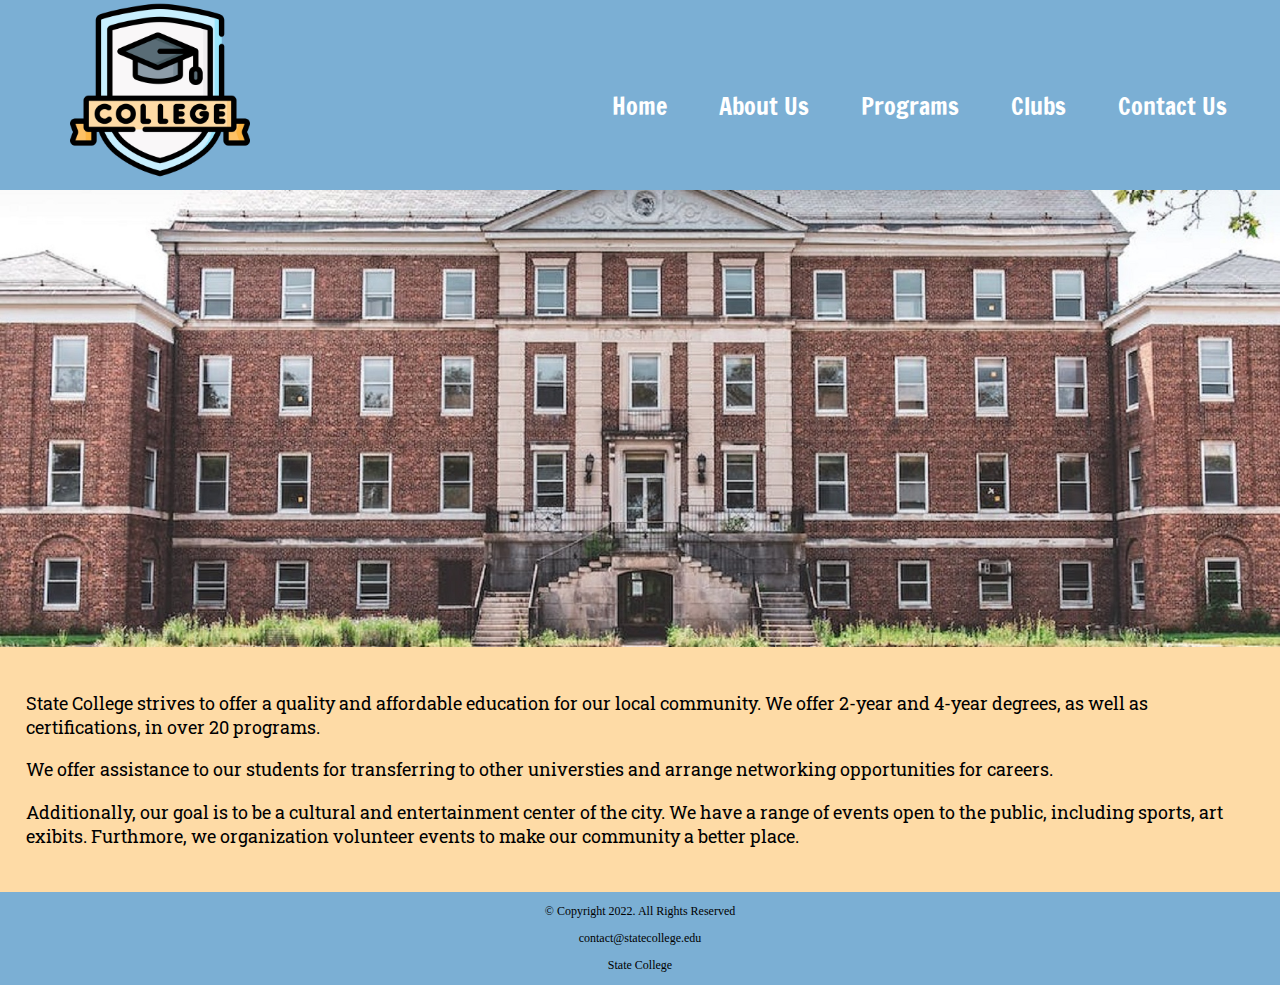
<file: index.html>
<!DOCTYPE html>
<!-- Students: Stephen Davis and Lanee Matthews
     File Name: index.html
     Date: November 23, 2022 -->
<html lang="en">
<head>
	 <title>State College: Homepage</title>
	 <meta charset="utf-8">
	 <meta name="viewport" content="width=device-width, initial-scale=1">
	 <link rel="stylesheet" href="css/styles.css">
	 <link href="https://fonts.googleapis.com/css2?family=Francois+One&family=Roboto+Slab&display=swap" rel="stylesheet">
	 <link rel="apple-touch-icon" sizes="180x180" href="images/apple-touch-icon.png">
	 <link rel="icon" type="image/png" sizes="32x32" href="images/favicon-32x32.png">
	 <link rel="icon" type="image/png" sizes="16x16" href="images/favicon-16x16.png">
	 <link rel="manifest" href="images/site.webmanifest">
</head>
<body>

    <div id="container">

			<!-- Mobile Nav -->
<nav class="mobile-nav">
	<div id="menu-links">
		<a href="index.html">Home</a>
		<a href="about.html">About Us</a>
		<a href="programs.html">Programs</a>
		<a href="clubs.html">Clubs</a>
		<a href="contact.html">Contact Us</a>
	</div>
	<a class="menu-icon" onclick="hamburger()">
		<div>&#9776;</div>
	</a>
</nav>

            <!-- Use the header area for the website name or logo -->
            <header id="collegelogo">
                  <a href="index.html"><img src="images/collegelogo.png" alt="State College logo" height="180"></a>
            </header>

            <!-- Use the nav area to add hyperlinks to other pages within the website -->
            <nav class="tablet-desktop">
              <ul>
                <li><a href="index.html">Home</a></li>
                <li><a href="about.html">About Us</a></li>
								<li><a href="programs.html">Programs</a></li>
                <li><a href="clubs.html">Clubs</a></li>
                <li><a href="contact.html">Contact Us</a></li>
              </ul>
            </nav>
            <!-- Hero Image -->
            <div id="hero" class="tablet-desktop">
              <img src="images/hero-image.jpeg" alt="front of school building">
            </div>
            <!-- Use the main area to add the main content of the webpage -->
            <main>

              <div class="mobile">

          			<p>State College strives to offer a quality and affordable education for our local community.</p>

          			<h3>Start Your Journey Today!</h3>
          			<p>Give us a call or meet virtually with an advisor.</p>
          			<p class="tel-link"><a href="tel:84555551234">(845) 555-1234</a></p>

          			<h4>Advisor Hours:</h4>
          			<ul class="hours">
          				<li>Mon-Thu: 8:00am-7:00pm</li>
          				<li>Friday: 8:00am-5:00pm</li>
          				<li>Sat-Sun: Closed</li>
          			</ul>

          		</div>

              <div class="tablet-desktop">

								    <p>State College strives to offer a quality and affordable education for our local community. We offer 2-year and 4-year degrees, as well as certifications, in over 20 programs.</p>

										<p>We offer assistance to our students for transferring to other universties and arrange networking opportunities for careers.</p>

										<p>Additionally, our goal is to be a cultural and entertainment center of the city. We have a range of events open to the public, including sports, art exibits. Furthmore, we organization volunteer events to make our community a better place.</p>

              </div>

            </main>

            <!-- Use the footer area to add webpage foot content -->
            <footer>
							<p>&copy; Copyright 2022. All Rights Reserved</p>
			        <p><a href="mailto:contact@statecollege.edu">contact@statecollege.edu</a></p>
			        <p><a href="index.html" target="_blank">State College</a></p>
            </footer>

      </div>
			<script src="scripts/script.js"></script>

</body>
</html>
</file>
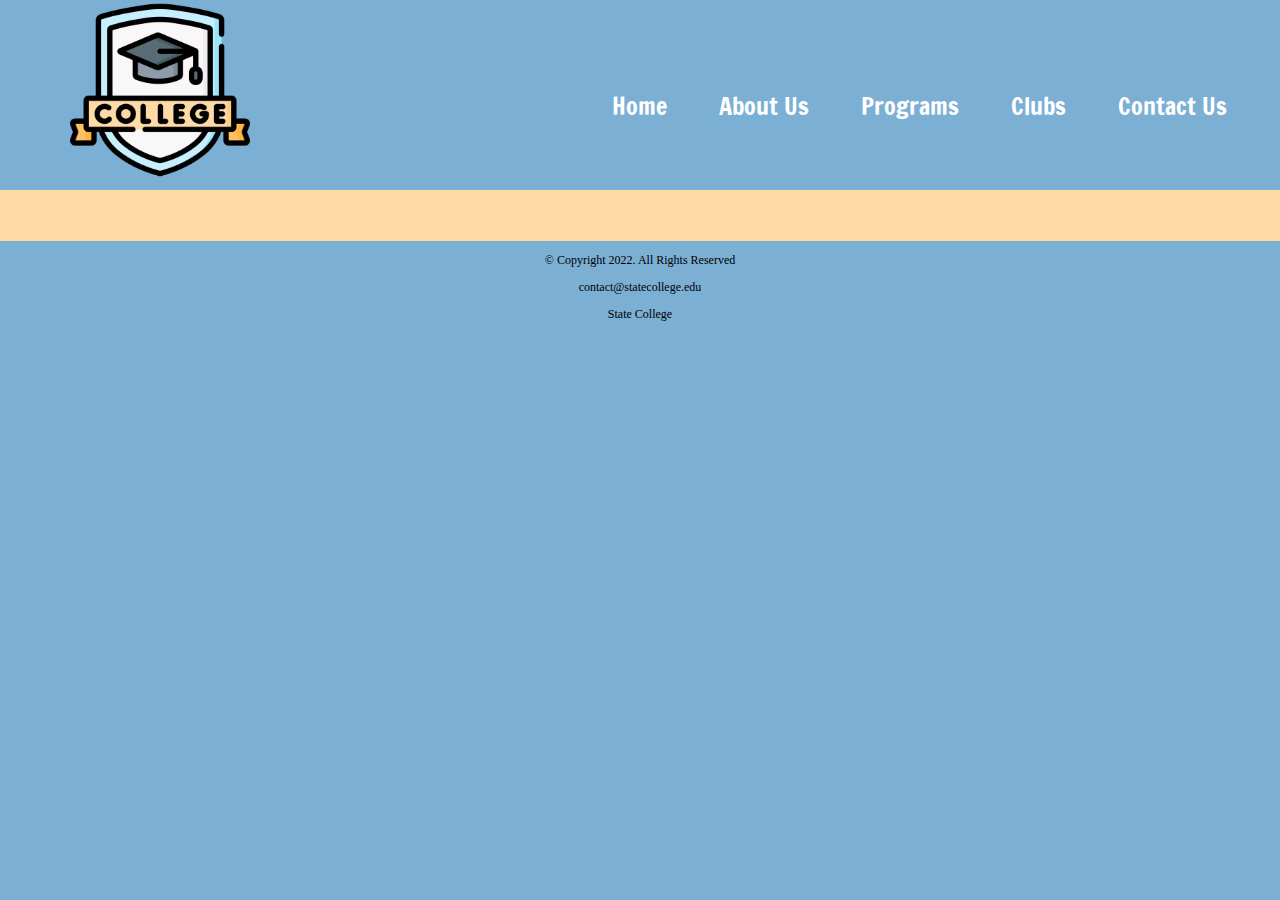
<file: about.html>
<!DOCTYPE html>
<!-- Students: Stephen Davis and Lanee Matthews
     File Name: about.html
     Date: November 23, 2022 -->
<html lang="en">
<head>
	 <title>State College: About Us</title>
	 <meta charset="utf-8">
	 <meta name="viewport" content="width=device-width, initial-scale=1">
	 <link rel="stylesheet" href="css/styles.css">
	 <link href="https://fonts.googleapis.com/css2?family=Francois+One&family=Roboto+Slab&display=swap" rel="stylesheet">
	 <link rel="apple-touch-icon" sizes="180x180" href="images/apple-touch-icon.png">
	 <link rel="icon" type="image/png" sizes="32x32" href="images/favicon-32x32.png">
	 <link rel="icon" type="image/png" sizes="16x16" href="images/favicon-16x16.png">
	 <link rel="manifest" href="images/site.webmanifest">
</head>
<body>

    <div id="container">

			<!-- Mobile Nav -->
<nav class="mobile-nav">
	<div id="menu-links">
		<a href="index.html">Home</a>
		<a href="about.html">About Us</a>
		<a href="programs.html">Programs</a>
		<a href="clubs.html">Clubs</a>
		<a href="contact.html">Contact Us</a>
	</div>
	<a class="menu-icon" onclick="hamburger()">
		<div>&#9776;</div>
	</a>
</nav>

            <!-- Use the header area for the website name or logo -->
            <header>
                  <a href="index.html"><img src="images/collegelogo.png" alt="State College logo" height="180"></a>
            </header>

            <!-- Use the nav area to add hyperlinks to other pages within the website -->
						<nav class="tablet-desktop">
              <ul>
                <li><a href="index.html">Home</a></li>
                <li><a href="about.html">About Us</a></li>
								<li><a href="programs.html">Programs</a></li>
                <li><a href="clubs.html">Clubs</a></li>
                <li><a href="contact.html">Contact Us</a></li>
              </ul>
            </nav>

            <!-- Use the main area to add the main content of the webpage -->
            <main>

              <div>
              </div>

            </main>

            <!-- Use the footer area to add webpage foot content -->
            <footer>
							<p>&copy; Copyright 2022. All Rights Reserved</p>
			        <p><a href="mailto:contact@statecollege.edu">contact@statecollege.edu</a></p>
			        <p><a href="index.html" target="_blank">State College</a></p>
            </footer>

      </div>
			<script src="scripts/script.js"></script>

</body>
</html>
</file>
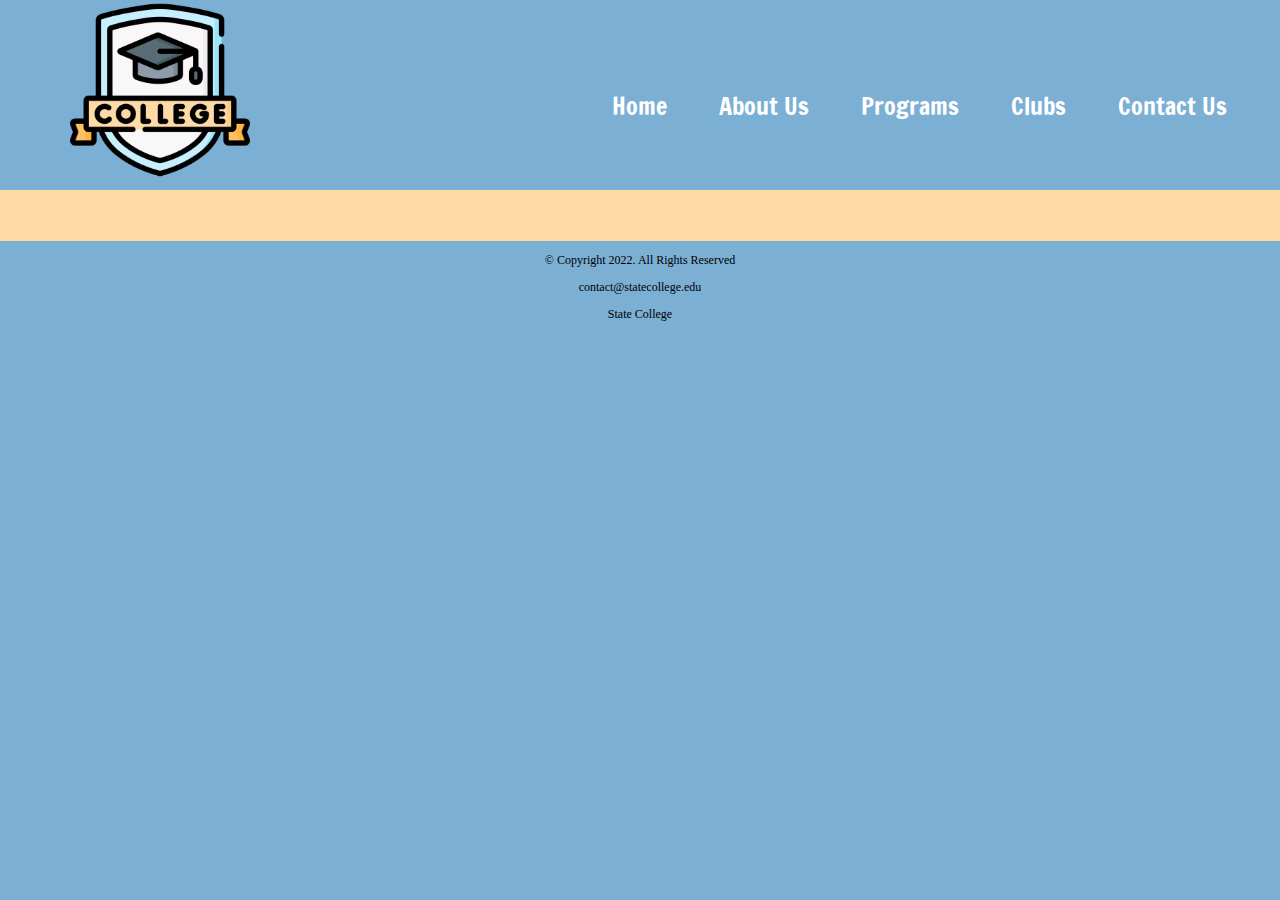
<file: calendar.html>
<!DOCTYPE html>
<!-- Students: Stephen Davis and Lanee Matthews
     File Name: calendar.html
     Date: November 23, 2022 -->
<html lang="en">
<head>
	 <title>State College: Calendar</title>
	 <meta charset="utf-8">
	 <meta name="viewport" content="width=device-width, initial-scale=1">
	 <link rel="stylesheet" href="css/styles.css">
	 <link href="https://fonts.googleapis.com/css2?family=Francois+One&family=Roboto+Slab&display=swap" rel="stylesheet">
	 <link rel="apple-touch-icon" sizes="180x180" href="images/apple-touch-icon.png">
	 <link rel="icon" type="image/png" sizes="32x32" href="images/favicon-32x32.png">
	 <link rel="icon" type="image/png" sizes="16x16" href="images/favicon-16x16.png">
	 <link rel="manifest" href="images/site.webmanifest">
</head>
<body>

    <div id="container">

			<!-- Mobile Nav -->
<nav class="mobile-nav">
	<div id="menu-links">
		<a href="index.html">Home</a>
		<a href="about.html">About Us</a>
		<a href="programs.html">Programs</a>
		<a href="clubs.html">Clubs</a>
		<a href="contact.html">Contact Us</a>
	</div>
	<a class="menu-icon" onclick="hamburger()">
		<div>&#9776;</div>
	</a>
</nav>

            <!-- Use the header area for the website name or logo -->
            <header>
                  <a href="index.html"><img src="images/collegelogo.png" alt="State College logo" height="180"></a>
            </header>

            <!-- Use the nav area to add hyperlinks to other pages within the website -->
						<nav class="tablet-desktop">
              <ul>
                <li><a href="index.html">Home</a></li>
                <li><a href="about.html">About Us</a></li>
								<li><a href="programs.html">Programs</a></li>
                <li><a href="clubs.html">Clubs</a></li>
                <li><a href="contact.html">Contact Us</a></li>
              </ul>
            </nav>

            <!-- Use the main area to add the main content of the webpage -->
            <main>

              <div>
              </div>

            </main>

            <!-- Use the footer area to add webpage foot content -->
            <footer>
							<p>&copy; Copyright 2022. All Rights Reserved</p>
			        <p><a href="mailto:contact@statecollege.edu">contact@statecollege.edu</a></p>
			        <p><a href="index.html" target="_blank">State College</a></p>
            </footer>

      </div>
			<script src="scripts/script.js"></script>

</body>
</html>
</file>
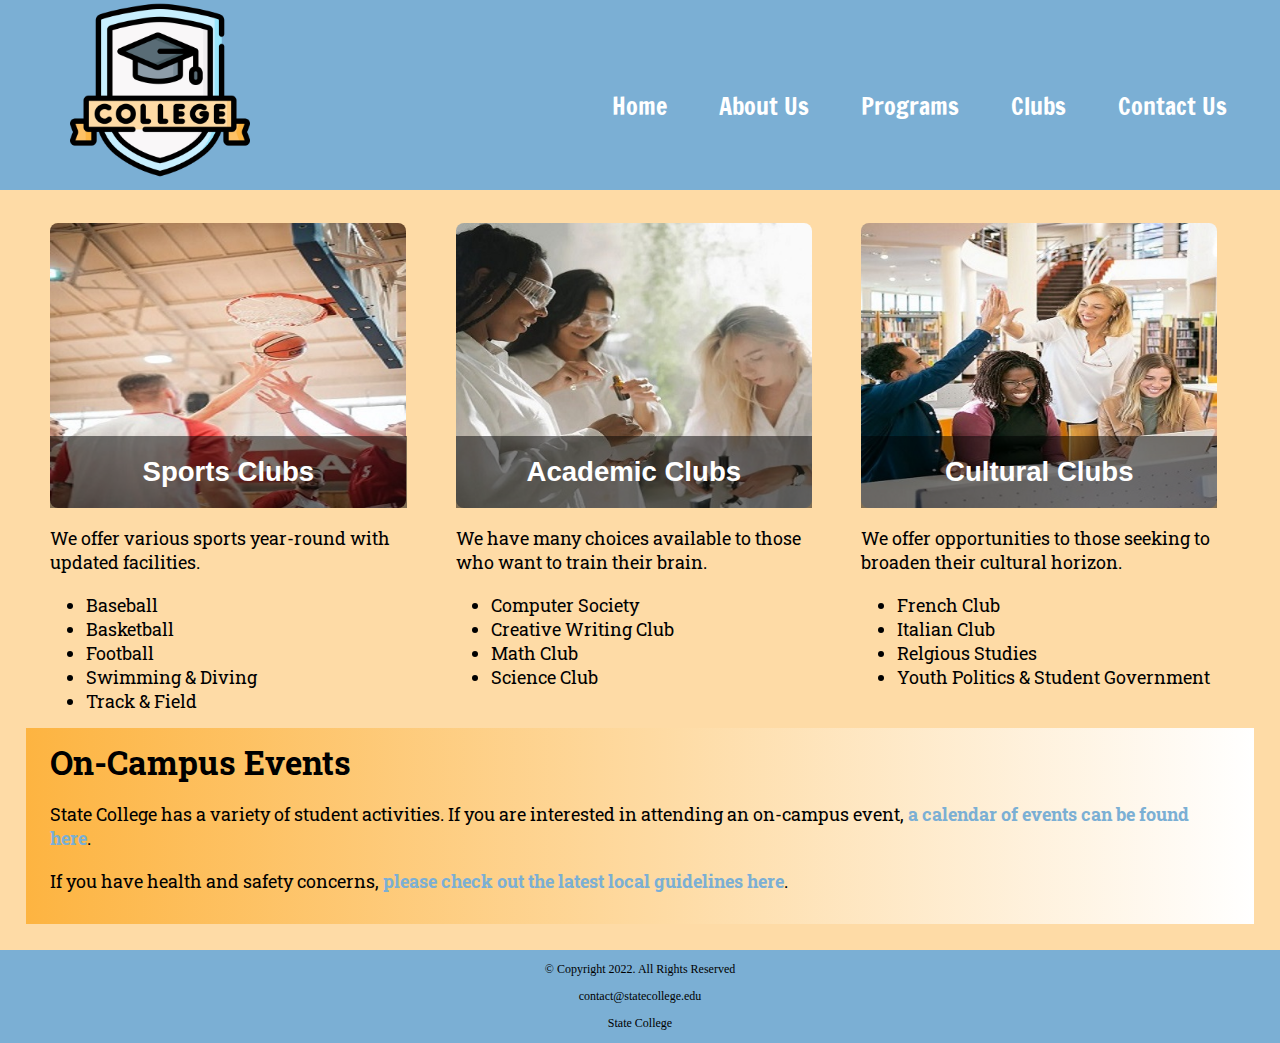
<file: clubs.html>
<!DOCTYPE html>
<!-- Students: Stephen Davis and Lanee Matthews
     File Name: clubs.html
     Date: November 23, 2022 -->
<html lang="en">
<head>
	 <title>State College</title>
	 <meta charset="utf-8">
	 <meta name="viewport" content="width=device-width, initial-scale=1">
	 <link rel="stylesheet" href="css/styles.css">
	 <link href="https://fonts.googleapis.com/css2?family=Francois+One&family=Roboto+Slab&display=swap" rel="stylesheet">
	 <link rel="apple-touch-icon" sizes="180x180" href="images/apple-touch-icon.png">
	 <link rel="icon" type="image/png" sizes="32x32" href="images/favicon-32x32.png">
	 <link rel="icon" type="image/png" sizes="16x16" href="images/favicon-16x16.png">
	 <link rel="manifest" href="images/site.webmanifest">
</head>
<body>

    <div id="container">

			<!-- Mobile Nav -->
<nav class="mobile-nav">
	<div id="menu-links">
		<a href="index.html">Home</a>
		<a href="about.html">About Us</a>
		<a href="programs.html">Programs</a>
		<a href="clubs.html">Clubs</a>
		<a href="contact.html">Contact Us</a>
	</div>
	<a class="menu-icon" onclick="hamburger()">
		<div>&#9776;</div>
	</a>
</nav>

            <!-- Use the header area for the website name or logo -->
            <header>
                  <a href="index.html"><img src="images/collegelogo.png" alt="State College logo" height="180"></a>
            </header>

            <!-- Use the nav area to add hyperlinks to other pages within the website -->
            <nav class="tablet-desktop">
              <ul>
                <li><a href="index.html">Home</a></li>
                <li><a href="about.html">About Us</a></li>
								<li><a href="programs.html">Programs</a></li>
                <li><a href="clubs.html">Clubs</a></li>
                <li><a href="contact.html">Contact Us</a></li>
              </ul>
            </nav>
            <!-- Hero Image -->
            <div id="hero" class="tablet-desktop">

            </div>
            <!-- Use the main area to add the main content of the webpage -->
            <main>

              <div id="sports">
								    <figure class="frame">
										<img src="images/basketball.jpg" alt="Basketball team practice" class="round">
										<figcaption class="pic-text">Sports Clubs</figcaption>
									 </figure>
                <p>We offer various sports year-round with updated facilities.</p>
                <ul class="tablet-desktop">
                      <li>Baseball</li>
                      <li>Basketball</li>
                      <li>Football</li>
											<li>Swimming & Diving</li>
											<li>Track & Field</li>
                </ul>

              </div>

              <div id="academic">
								    <figure class="frame">
                    <img src="images/scienceclub.jpg" alt="Students working in science lab" class="round">
										<figcaption class="pic-text">Academic Clubs</figcaption>
									  </figure>
                    <p>We have many choices available to those who want to train their brain.</p>
                    <ul class="tablet-desktop">
                          <li>Computer Society</li>
                          <li>Creative Writing Club</li>
                          <li>Math Club</li>
													<li>Science Club</li>
                    </ul>

              </div>

              <div id="cultural">
										<figure class="frame">
                    <img src="images/culturalclub.jpeg" alt="Student high-fiving teacher" class="round">
										<figcaption class="pic-text">Cultural Clubs</figcaption>
										</figure>
                    <p>We offer opportunities to those seeking to broaden their cultural horizon.</p>
                    <ul class="tablet-desktop">
                          <li>French Club</li>
                          <li>Italian Club</li>
                          <li>Relgious Studies</li>
													<li>Youth Politics & Student Government</li>
                    </ul>

              </div>

              <div id="events" class="tablet-desktop">

                    <h1>On-Campus Events</h1>
										<p>State College has a variety of student activities. If you are interested in attending an on-campus event, <a href="calendar.html" target="_blank" class="external-link">a calendar of events can be found here</a>.</p>

										<p>If you have health and safety concerns, <a href="https://www.orangecountygov.com/1936/Coronavirus" target="_blank" class="external-link">please check out the latest local guidelines here</a>.</p>


              </div>

            </main>

            <!-- Use the footer area to add webpage foot content -->
            <footer>
							<p>&copy; Copyright 2022. All Rights Reserved</p>
			        <p><a href="mailto:contact@statecollege.edu">contact@statecollege.edu</a></p>
			        <p><a href="index.html" target="_blank">State College</a></p>
            </footer>

      </div>
			<script src="scripts/script.js"></script>

</body>
</html>
</file>
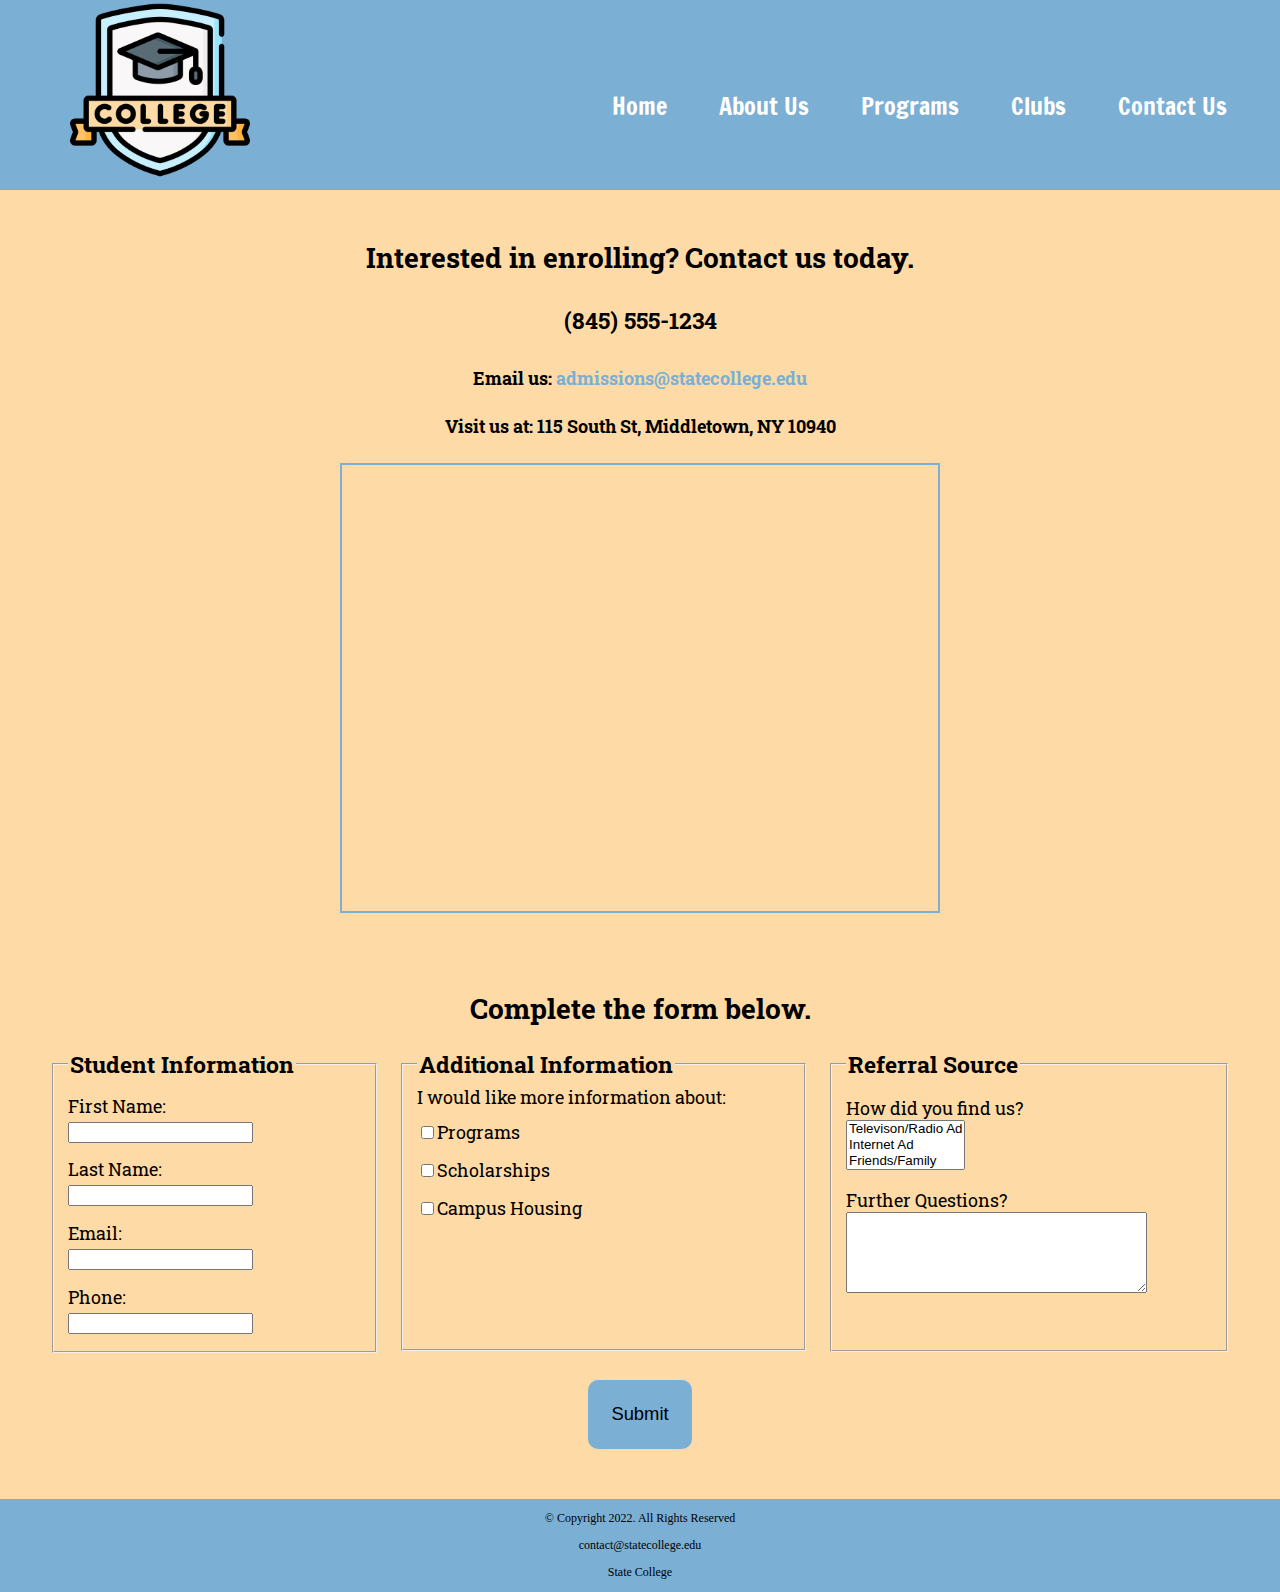
<file: contact.html>
<!DOCTYPE html>
<!-- Students: Stephen Davis and Lanee Matthews
     File Name: contact.html
     Date: November 23, 2022 -->
<html lang="en">
<head>
	 <title>State College: Contact</title>
	 <meta charset="utf-8">
	 <meta name="viewport" content="width=device-width, initial-scale=1">
	 <link rel="stylesheet" href="css/styles.css">
	 <link href="https://fonts.googleapis.com/css2?family=Francois+One&family=Roboto+Slab&display=swap" rel="stylesheet">
	 <link rel="apple-touch-icon" sizes="180x180" href="images/apple-touch-icon.png">
	 <link rel="icon" type="image/png" sizes="32x32" href="images/favicon-32x32.png">
	 <link rel="icon" type="image/png" sizes="16x16" href="images/favicon-16x16.png">
	 <link rel="manifest" href="images/site.webmanifest">
</head>
<body>

    <div id="container">

			<!-- Mobile Nav -->
<nav class="mobile-nav">
	<div id="menu-links">
		<a href="index.html">Home</a>
		<a href="about.html">About Us</a>
		<a href="programs.html">Programs</a>
		<a href="clubs.html">Clubs</a>
		<a href="contact.html">Contact Us</a>
	</div>
	<a class="menu-icon" onclick="hamburger()">
		<div>&#9776;</div>
	</a>
</nav>

            <!-- Use the header area for the website name or logo -->
            <header>
                  <a href="index.html"><img src="images/collegelogo.png" alt="State College logo" height="180"></a>
            </header>

            <!-- Use the nav area to add hyperlinks to other pages within the website -->
            <nav class="tablet-desktop">
              <ul>
                <li><a href="index.html">Home</a></li>
                <li><a href="about.html">About Us</a></li>
								<li><a href="programs.html">Programs</a></li>
                <li><a href="clubs.html">Clubs</a></li>
                <li><a href="contact.html">Contact Us</a></li>
              </ul>
            </nav>
            <!-- Hero Image -->
            <div id="hero" class="tablet-desktop">

            </div>
            <!-- Use the main area to add the main content of the webpage -->
            <main>

              <div id="contact">

                  <h2>Interested in enrolling? Contact us today.</h2>
                  <h4 class="mobile tel-link"><a href="tel:8455551234">(845) 555-1234</a></h4>
									<h4 class="tablet-desktop tel-num">(845) 555-1234</h4>
                  <h4>Email us: <a href="mailto:admissions@statecollege.edu" class="contact-email-link">admissions@statecollege.edu</a></h4>
                  <h4> Visit us at: 115 South St, Middletown, NY 10940</h4>

                  <iframe src="https://www.google.com/maps/embed?pb=!1m18!1m12!1m3!1d5982.070165304709!2d-74.43112092583112!3d41.4384604101119!2m3!1f0!2f0!3f0!3m2!1i1024!2i768!4f13.1!3m3!1m2!1s0x89c33267af017635%3A0xfe0280425a26c23!2s115%20South%20St%2C%20Middletown%2C%20NY%2010940!5e0!3m2!1sen!2sus!4v1663867317011!5m2!1sen!2sus" width="600" height="450" allowfullscreen="" class="map"></iframe>

              </div>

							<div id="form">

	<h2>Complete the form below.</h2>

	<form class="form-grid"> <!-- Start Form -->

		<fieldset>
			<legend>Student Information</legend>
			<label for="fName">First Name:</label>
			<input type="text" name="fName" id="fName" required>

			<label for="lName">Last Name:</label>
			<input type="text" name="lName" id="lName" required>

			<label for="email">Email:</label>
			<input type="email" name="email" id="email" required>

			<label for ="phone">Phone:</label>
			<input type="tel" id="phone" name="phone" required>
		</fieldset>

		<fieldset>
			<legend>Additional Information</legend>
			I would like more information about:

			<label for="prog"><input type="checkbox" name="interest" id="prog" value="Programs">Programs</label>

			<label for="sch"><input type="checkbox" name="interest" id="sch" value="Scholarships">Scholarships</label>

			<label for="housing"><input type="checkbox" name="interest" id="housing" value="Campus Housing">Campus Housing</label>
		</fieldset>

		<fieldset>
			<legend>Referral Source</legend>
			<label for="reference">How did you find us?</label>
		<select name="reference" id="reference" size="3">
			<option value="tv">Televison/Radio Ad</option>
			<option value="Internet">Internet Ad</option>
			<option value="friend">Friends/Family</option>
			<option value="search">Search Engine</option>
			<option value="other">Other</option>
		</select>

		<label for="questions">Further Questions?</label>
		<textarea id="questions" name="questions" rows="5" cols="35"></textarea>
	</fieldset>

	<input type="submit" id="submit" value="Submit" class="btn">

</form>
</div>

            </main>

            <!-- Use the footer area to add webpage foot content -->
            <footer>
							<p>&copy; Copyright 2022. All Rights Reserved</p>
			        <p><a href="mailto:contact@statecollege.edu">contact@statecollege.edu</a></p>
			        <p><a href="index.html" target="_blank">State College</a></p>
            </footer>

      </div>
			<script src="scripts/script.js"></script>

</body>
</html>
</file>
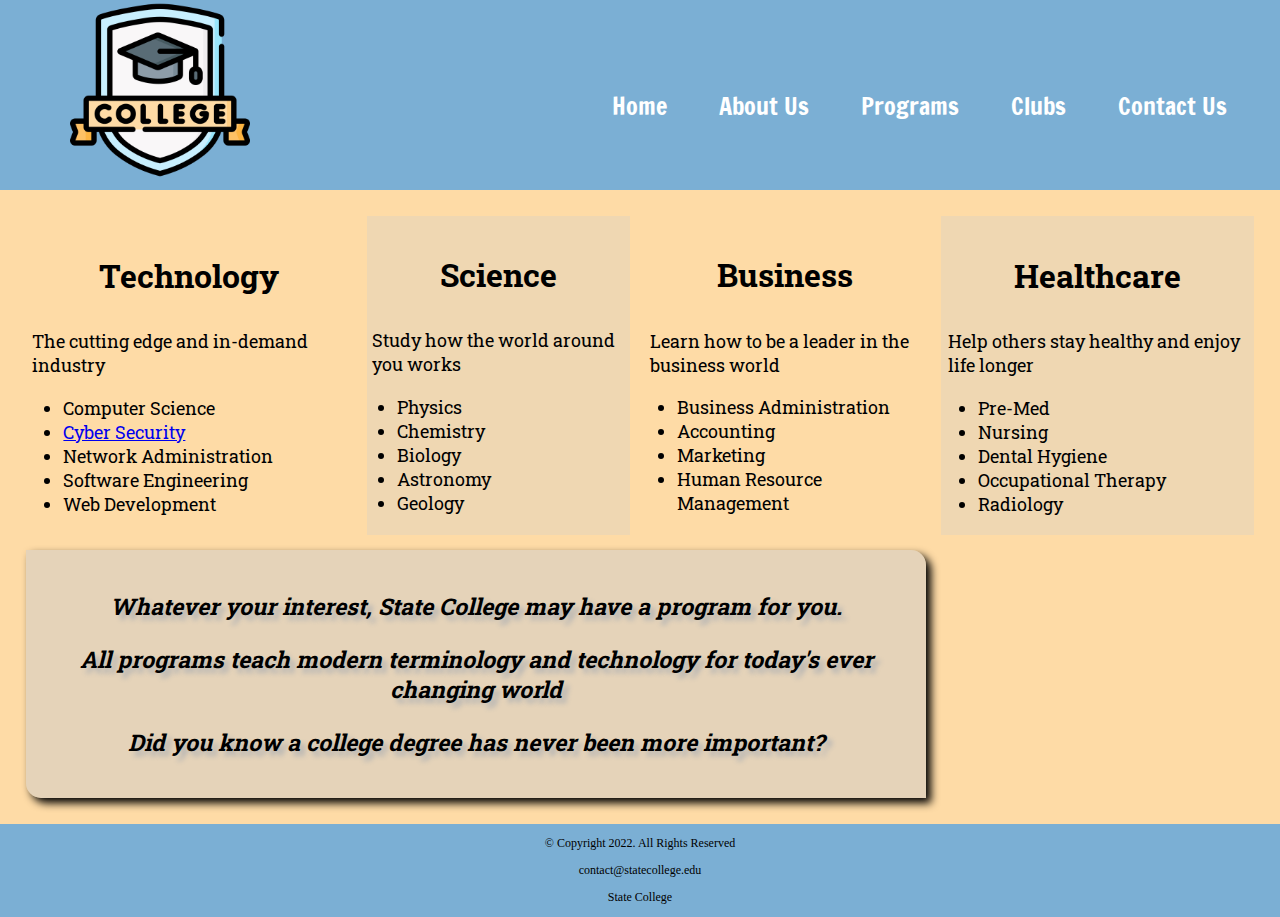
<file: programs.html>
<!DOCTYPE html>
<!-- Students: Stephen Davis and Lanee Matthews
     File Name: programs.html
     Date: November 23, 2022 -->
<html lang="en">
<head>
	 <title>State College: Programs</title>
	 <meta charset="utf-8">
	 <meta name="viewport" content="width=device-width, initial-scale=1">
	 <link rel="stylesheet" href="css/styles.css">
	 <link href="https://fonts.googleapis.com/css2?family=Francois+One&family=Roboto+Slab&display=swap" rel="stylesheet">
	 <link rel="apple-touch-icon" sizes="180x180" href="images/apple-touch-icon.png">
	 <link rel="icon" type="image/png" sizes="32x32" href="images/favicon-32x32.png">
	 <link rel="icon" type="image/png" sizes="16x16" href="images/favicon-16x16.png">
	 <link rel="manifest" href="images/site.webmanifest">
</head>
<body>

    <div id="container">

			<!-- Mobile Nav -->
<nav class="mobile-nav">
	<div id="menu-links">
		<a href="index.html">Home</a>
		<a href="about.html">About Us</a>
		<a href="programs.html">Programs</a>
		<a href="clubs.html">Clubs</a>
		<a href="contact.html">Contact Us</a>
	</div>
	<a class="menu-icon" onclick="hamburger()">
		<div>&#9776;</div>
	</a>
</nav>

            <!-- Use the header area for the website name or logo -->
            <header id="collegelogo">
                  <a href="index.html"><img src="images/collegelogo.png" alt="State College logo" height="180"></a>
            </header>

            <!-- Use the nav area to add hyperlinks to other pages within the website -->
						<nav class="tablet-desktop">
              <ul>
                <li><a href="index.html">Home</a></li>
                <li><a href="about.html">About Us</a></li>
								<li><a href="programs.html">Programs</a></li>
                <li><a href="clubs.html">Clubs</a></li>
                <li><a href="contact.html">Contact Us</a></li>
              </ul>
            </nav>

            <!-- Use the main area to add the main content of the webpage -->
						<main class="grid">

													<article>
														<h3>Technology</h3>
														<p>The cutting edge and in-demand industry</p>
															<ul>
																<li>Computer Science</li>
																<li><a href="sample.html">Cyber Security</a></li>
																<li>Network Administration</li>
																<li>Software Engineering</li>
																<li>Web Development</li>
															</ul>
													</article>

													<article>
														<h3>Science</h3>
														<p>Study how the world around you works</p>
															<ul>
																<li>Physics</li>
																<li>Chemistry</li>
																<li>Biology</li>
																<li>Astronomy</li>
																<li>Geology</li>
															</ul>
														</article>

														<article>
															<h3>Business</h3>
															<p>Learn how to be a leader in the business world</p>
																<ul>
																	<li>Business Administration</li>
																	<li>Accounting</li>
																	<li>Marketing</li>
																	<li>Human Resource Management</li>
																</ul>
																</article>

															<article>
																	<h3>Healthcare</h3>
																	<p>Help others stay healthy and enjoy life longer</p>
																		<ul>
																			<li>Pre-Med</li>
																			<li>Nursing</li>
																			<li>Dental Hygiene</li>
																			<li>Occupational Therapy</li>
																			<li>Radiology</li>
																		</ul>
															</article>

																<aside class="tablet-desktop grid-item4">
																	<p>Whatever your interest, State College may have a program for you.</p>
																	<p>All programs teach modern terminology and technology for today's ever changing world</p>
																	<p>Did you know a college degree has never been more important?</p>
																</aside>

						  					</main>

            <!-- Use the footer area to add webpage foot content -->
            <footer>
							<p>&copy; Copyright 2022. All Rights Reserved</p>
			        <p><a href="mailto:contact@statecollege.edu">contact@statecollege.edu</a></p>
			        <p><a href="index.html" target="_blank">State College</a></p>
            </footer>

      </div>
			<script src="scripts/script.js"></script>

</body>
</html>
</file>
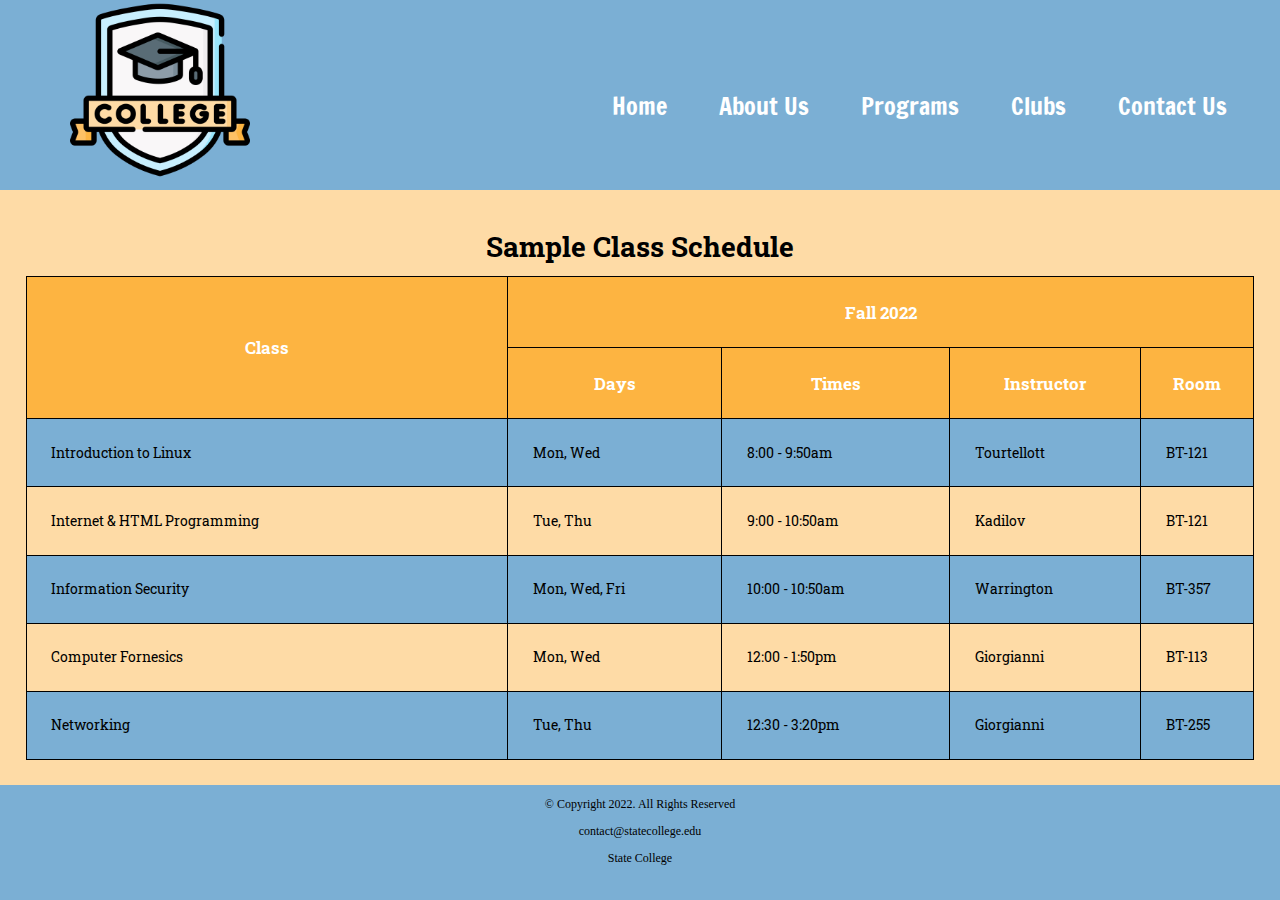
<file: sample.html>
<!DOCTYPE html>
<!-- Students: Stephen Davis and Lanee Matthews
     File Name: index.html
     Date: November 23, 2022 -->
<html lang="en">
<head>
	 <title>State College</title>
	 <meta charset="utf-8">
	 <meta name="viewport" content="width=device-width, initial-scale=1">
	 <link rel="stylesheet" href="css/styles.css">
	 <link href="https://fonts.googleapis.com/css2?family=Francois+One&family=Roboto+Slab&display=swap" rel="stylesheet">
	 <link rel="apple-touch-icon" sizes="180x180" href="images/apple-touch-icon.png">
	 <link rel="icon" type="image/png" sizes="32x32" href="images/favicon-32x32.png">
	 <link rel="icon" type="image/png" sizes="16x16" href="images/favicon-16x16.png">
	 <link rel="manifest" href="images/site.webmanifest">
</head>
<body>

    <div id="container">

			<!-- Mobile Nav -->
<nav class="mobile-nav">
	<div id="menu-links">
		<a href="index.html">Home</a>
		<a href="about.html">About Us</a>
		<a href="programs.html">Programs</a>
		<a href="clubs.html">Clubs</a>
		<a href="contact.html">Contact Us</a>
	</div>
	<a class="menu-icon" onclick="hamburger()">
		<div>&#9776;</div>
	</a>
</nav>

            <!-- Use the header area for the website name or logo -->
            <header id="collegelogo">
                  <a href="index.html"><img src="images/collegelogo.png" alt="State College logo" height="180"></a>
            </header>

            <!-- Use the nav area to add hyperlinks to other pages within the website -->
						<nav class="tablet-desktop">
              <ul>
                <li><a href="index.html">Home</a></li>
                <li><a href="about.html">About Us</a></li>
								<li><a href="programs.html">Programs</a></li>
                <li><a href="clubs.html">Clubs</a></li>
                <li><a href="contact.html">Contact Us</a></li>
              </ul>
            </nav>

            <!-- Use the main area to add the main content of the webpage -->
            <main>

														<div class="mobile">

															<h3>Sample Class Schedule</h3>
															<p>Introduction to Linux: MW 8:00 - 9:50am</p>
															<p>Internet & HTML Programming: TR 9:00 - 10:50am</p>
															<p>Information Security: MWF 10:00 - 10:50am</p>
															<p>Computer Fornesics: MW 12:00 - 1:50pm</p>
															<p>Networking: TR 12:30 - 3:20pm</p>

														</div>

														<div class="tablet-desktop">

															<table><!-- Start Table -->
																<caption>Sample Class Schedule</caption>
																<tr><!-- Row 1 -->
																	<th rowspan="2">Class</th>
																	<th colspan="4">Fall 2022</th>
																</tr>

																<tr><!-- Row 2 -->
																	<th>Days</th>
																	<th>Times</th>
																	<th>Instructor</th>
																	<th>Room</th>

																</tr>
																<tr><!-- Row 3 -->
																	<td>Introduction to Linux</td>
																	<td>Mon, Wed</td>
																	<td>8:00 - 9:50am</td>
																	<td>Tourtellott</td>
																	<td>BT-121</td>
																</tr>
																<tr><!-- Row 4 -->
																	<td>Internet & HTML Programming</td>
																	<td>Tue, Thu</td>
																	<td>9:00 - 10:50am</td>
																	<td>Kadilov</td>
																	<td>BT-121</td>
																</tr>
																<tr><!-- Row 5 -->
																	<td>Information Security</td>
																	<td>Mon, Wed, Fri</td>
																	<td>10:00 - 10:50am</td>
																	<td>Warrington</td>
																	<td>BT-357</td>
																</tr>
																<tr><!-- Row 6 -->
																	<td>Computer Fornesics</td>
																	<td>Mon, Wed</td>
																	<td>12:00 - 1:50pm</td>
																	<td>Giorgianni</td>
																	<td>BT-113</td>
																</tr>
																<tr><!-- Row 7 -->
																	<td>Networking</td>
																	<td>Tue, Thu</td>
																	<td>12:30 - 3:20pm</td>
																	<td>Giorgianni</td>
																	<td>BT-255</td>
																</tr>
															</table><!-- End Table -->

														</div>

            </main>

            <!-- Use the footer area to add webpage foot content -->
            <footer>
							<p>&copy; Copyright 2022. All Rights Reserved</p>
			        <p><a href="mailto:contact@statecollege.edu">contact@statecollege.edu</a></p>
			        <p><a href="index.html" target="_blank">State College</a></p>
            </footer>

      </div>
			<script src="scripts/script.js"></script>

</body>
</html>
</file>
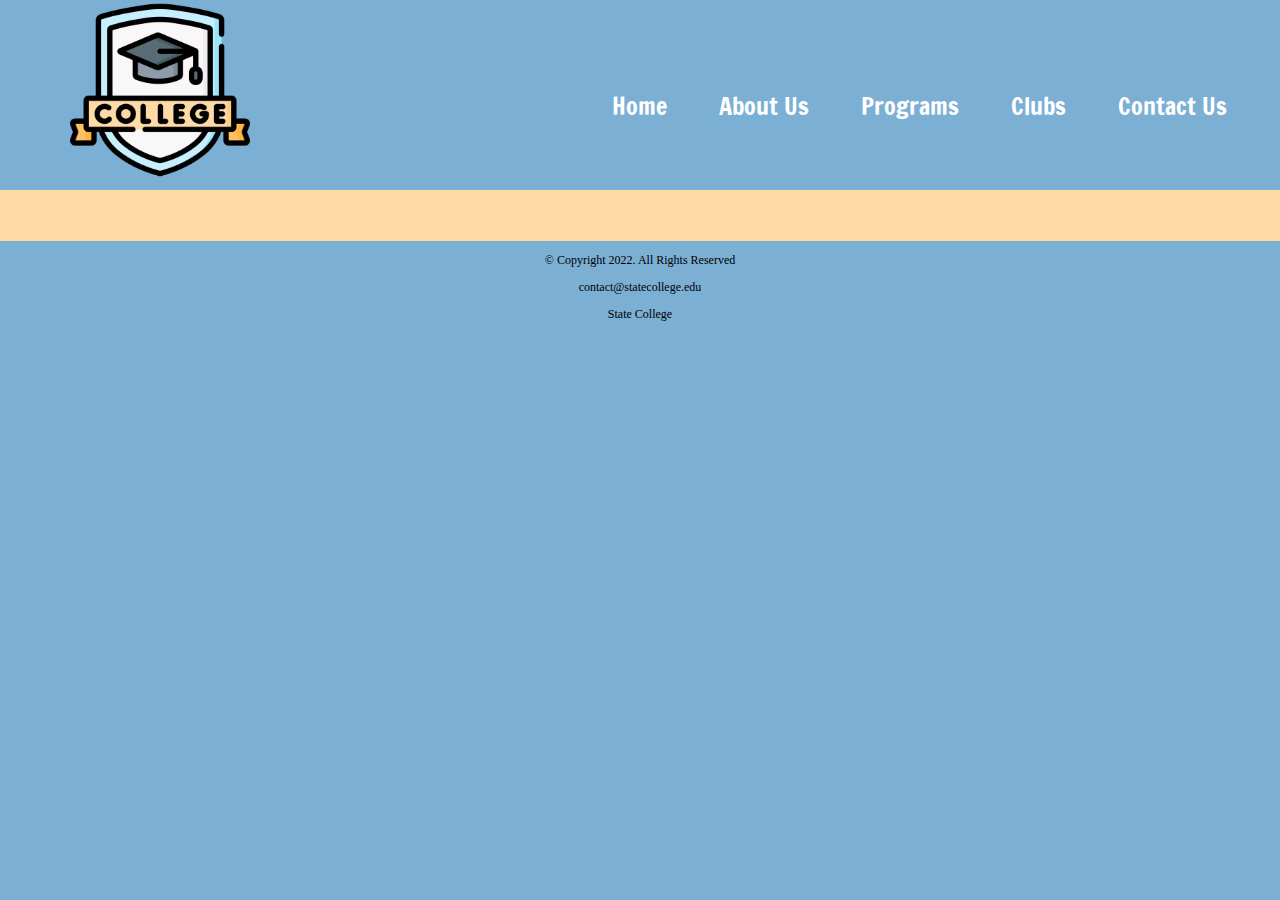
<file: template.html>
<!DOCTYPE html>
<!-- Students: Stephen Davis and Lanee Matthews
     File Name: index.html
     Date: November 6, 2022 -->
<html lang="en">
<head>
	 <title>State College</title>
	 <meta charset="utf-8">
	 <meta name="viewport" content="width=device-width, initial-scale=1">
	 <link rel="stylesheet" href="css/styles.css">
	 <link href="https://fonts.googleapis.com/css2?family=Francois+One&family=Roboto+Slab&display=swap" rel="stylesheet">
	 <link rel="apple-touch-icon" sizes="180x180" href="images/apple-touch-icon.png">
	 <link rel="icon" type="image/png" sizes="32x32" href="images/favicon-32x32.png">
	 <link rel="icon" type="image/png" sizes="16x16" href="images/favicon-16x16.png">
	 <link rel="manifest" href="images/site.webmanifest">
</head>
<body>

    <div id="container">

            <!-- Use the header area for the website name or logo -->
            <header>
                  <a href="index.html"><img src="images/collegelogo.png" alt="State College logo" height="180"></a>
            </header>

            <!-- Use the nav area to add hyperlinks to other pages within the website -->
						<nav>
              <ul>
                <li><a href="index.html">Home</a></li>
                <li><a href="about.html">About Us</a></li>
								<li><a href="programs.html">Programs</a></li>
                <li><a href="clubs.html">Clubs</a></li>
                <li><a href="contact.html">Contact Us</a></li>
              </ul>
            </nav>

            <!-- Use the main area to add the main content of the webpage -->
            <main>

              <div>
              </div>

            </main>

            <!-- Use the footer area to add webpage foot content -->
            <footer>
							<p>&copy; Copyright 2022. All Rights Reserved</p>
			        <p><a href="mailto:contact@statecollege.edu">contact@statecollege.edu</a></p>
			        <p><a href="index.html" target="_blank">State College</a></p>
            </footer>

      </div>

</body>
</html>
</file>
<file: css/styles.css>
/*
Author: Stephen Davis & Lanee Matthews
Date: November 23, 20022
File Name: styles.css
*/

/* CSS Reset */
body, header, nav, main, footer, h1, div, img, ul, figure, figcaption, section, article, aside, audio, video {
  margin: 0;
  padding: 0;
  border: 0;
}

/* Style rules for body and images */
body {
background-color: #7bafd4;
}

img, video {
  max-width: 100%;
  display:block;
}

/* Style rules for box sizing applies to all elements */
*{
  box-sizing: border-box;
}

/* Style rules for mobile viewport */

/* Style rules for header */
header {
  top: 0;
  background-color: #7bafd4;
  height: 190px;
}

header img {
  margin: 0 auto;
}

/* Style rules for hamburger menu */
.mobile-nav a {
  color: #fff;
  font-family: 'Francois One', sans-serif;
  text-align: center;
  font-size: 2em;
  text-decoration: none;
  padding: 3%;
  display: block;
}

.mobile-nav a.menu-icon {
  display: block;
  position: absolute;
  right: 0;
  top: 0;
}

/* Show mobile class, hide tablet-desktop class and menu-links */
.mobile {
  display: block;
}

.tablet-desktop, #menu-links {
  display:none;
}

/*Style rules for main content */
main {
  background-color: #fedba6;
  padding: 2%;
  font-size: 1.15em;
  font-family: 'Roboto Slab', serif;
}

video {
  margin: 0 auto 4%;
}

.mobile h3 {
  text-shadow: 5px 5px 8px #ccc;
}

article {
  padding: 2%;
}

article h3 {
  text-align: center;
}

article img {
  margin: 0 auto;
}

article ul {
  margin-left: 10%;
}

article:nth-of-type(even) {
  background-color: rgba(204, 204, 204, 0.3);
}

.tel-link {
  background-color: #7bafd4;
  padding: 2%;
  margin: 0 auto;
  width: 80%;
  text-align: center;
  border-radius: 5px;
}

.tel-link a {
  color: #fff;
  text-decoration: none;
  font-size: 1.5em;
  display:block;
}

.hours {
  margin-left: 10%;
}

.action {
  font-size: 1.35em;
  color: #666600;
  font-weight: bold;
  text-shadow: 5px 5px 8px #ccc;
}

.frame {
  position: relative;
  max-width: 450px;
  margin: 2% auto;
}

.pic-text {
  position:absolute;
  bottom: 0;
  background: rgba(0, 0, 0, 0.5);
  color: #fff;
  width: 100%;
  padding: 20px;
  text-align: center;
  font-family: Verdana, Arial, sans-serif;
  font-size: 1.5em;
  font-weight: bold;
}

#sports, #academic, #cultural {
  margin: 0 2%;
}

.round {
  border-radius: 8px;
}

.external-link {
  color: #7bafd4;
  font-weight: bold;
  text-decoration: none;
}

#contact {
  text-align: center;
}

#contact .contact-email-link {
  color: #7bafd4;
  text-decoration: none;
}

.map {
  border: 2px solid #7bafd4;
  width: 95%;
  height: 50%;
}

#form {
  margin-top: 2%;
  background-color: #fedba6;
  padding: 2%;
}

#form h2 {
  text-align: center;
}

#faqs {
  text-align: center;
}

#questions p {
  cursor: pointer;
}

#answer {
  text-align: center;
  font-weight: bold;
  width: 80%;
  margin: 0 auto;
}

#answer h2 {
  display: none;
}

/*Style rules for form elements */
fieldset, input, select, textarea {
  margin-bottom: 2%;
}

fieldset legend {
  font-weight: bold;
  font-size: 1.25em;
}

label {
  display: block;
  padding-top: 3%;
}

form #submit {
  margin: 0 auto;
  border: none;
  display: block;
  padding: 2%;
  background-color: #7bafd4;
  font-size: 1em;
  border-radius: 10px;
}

/* Style rules for footer content */
footer p {
  font-size: 0.75em;
  text-align: center;
  color: #000;
  padding: 0 1em;
}

footer p a {
  color:#000;
  text-decoration: none;
}

/* Media Query for Tablet Viewport */
@media screen and (min-width: 630px), print {

  /* Tablet Viewport: Show tablet-desktop class, hide mobile class */
  .tablet-desktop {
    display: block;
  }

  .mobile, .mobile-nav {
    display: none;
  }

  /* Tablet Viewport: Style rule for header */
  header{
    padding-bottom: 2%;
  }

  /* Tablet Viewport: Style rules for nav area */
  nav {
    padding: 1%;
    margin-bottom: 1%;
  }

  nav ul {
    list-style-type: none;
    text-align: center;
  }

  nav li {
    font-size: 1.5em;
    font-family: 'Francois One', sans-serif;
    display: inline-block;
    border-right: 1px solid #fff;
  }

  nav li:last-child {
    border-right: none;
  }

  nav li a {
    padding: 0.1em 0.75em;
    display: block;
    color: #fff;
    text-decoration: none;
  }

  /* Tablet Viewport: Style rules for main content area */
  main ul {
    margin: 0 0 4% 10%;
  }

  .grid {
  display: grid;
  grid-template-columns: auto auto auto auto;
  grid-gap: 15px;
}

.pic-text {
  font-size: 1em;
  padding: 10px;
}

aside {
  text-align: center;
  font-size: 1.25em;
  font-style: italic;
  font-weight: bold;
  padding: 2%;
  background-color: rgba(204, 204, 204, 0.5);
  box-shadow: 5px 5px 8px #000;
  text-shadow: 5px 5px 5px #b3b3b3;
  border-radius: 0 15px;
}

.grid-item4 {
  grid-column: 1 / span 3;
}

  #events {
    border-top: 1px solid #fedba6;
    border-bottom: 1px solid #fedba6;
    background: linear-gradient(to right, #fdb441, #fff);
    background-color: #f2f2f2;
    padding: 1% 2%;
  }

  #events dt {
    font-weight: bold;
  }

  #events dd {
    padding: 0.5% 1% 2% 0;
  }

  .viewex {
  font-weight: bold;
  cursor: pointer;
}

#example {
  display: none;
}

  .tel-num {
    font-size: 1.25em;
  }

  .map {
    width: 600px;
    height: 450px;
  }

  /*Tablet Viewport: Style rules for table */
table {
  border: 1px solid #000;
  border-collapse: collapse;
  margin: 0 auto;
  width: 100%;
}

caption {
  font-size: 1.5em;
  font-weight: bold;
  padding: 1%;
}

th, td {
  border: 1px solid #000;
  padding: 2%;
}

td {
  font-size: .75em;
}

th {
  background-color: #fdb441;
  color: #fff;
  font-size: .90em;
}

tr:nth-child(odd) {
  background-color: #7bafd4;
}

/*Tablet Viewport: Style rule for form element*/
form {
  width: 70%;
  margin: 0 auto;
}

/* Tablet Viewport: Animation */
@-webkit-keyframes text-animation {
  0% { font-size: 1em; }
  50% { font-size: 2em; }
  100% { font-size: 1.35em; }
}

@keyframes text-animation {
  0% {font-size: 1em; }
  50% {font-size: 2em; }
  100% {font-size: 1.35em; }
}

figcaption {
  -webkit-animation-name: text-animation;
  animation-name: text-animation;
  -webkit-animation-delay: 3s;
  animation-delay: 3s;
  -webkit-animation-duration: 5s;
  animation-duration: 5s;
}

}

/* Media Query for Desktop Viewport */
@media screen and (min-width: 1110px), print {

  /* Desktop Viewport: Style rule for header */
  header {
    width: 25%;
    float:left;
    padding-bottom: 0;
  }

  /* Desktop Viewport: Style rules for nav area */
  nav {
    float: right;
    width: 70%;
    margin: 4em 1em 0 0;
  }

  nav ul {
    text-align: right;
  }

  nav li {
    border: none;
  }

  nav li a {
    padding: 0.5em 1em;
  }

  nav li a:hover {
    color: #000;
    background-color: #fff;
    transform: scale(1.3);
  }

  /* Desktop Viewport: Style Rules for main content */
  main {
    clear: left;
  }

  main h1 {
    font-size: 1.8em;
  }

  article h3 {
  font-size: 1.75em;
}

.pic-text {
  font-size: 1.5em;
  padding: 20px;
}

.gram {
  opacity: 0.9;
}

.frame:hover {
  opacity: 1;
  box-shadow: 8px 8px 10px #808080;
  transform: translateY(10px);
}

  #sports, #academic, #cultural {
    width: 29%;
    float: left;
    margin: 0 2%;
  }

  #events {
    clear: left;
  }

  .offer:hover {
  transform: scale(1.25);
  cursor: pointer;
}

  /*Desktop Viewport: Style rules for form elements */
form {
  width: auto;
}

.form-grid {
  display: grid;
  grid-template-columns: auto auto auto;
  grid-gap: 20px;
}

.btn {
  grid-column: 1 / span 3;
}

}

/* Media Query for Large Desktop Viewports */
@media screen and (min-width:1921px) {

  #container {
    width: 1920px;
    margin: 0 auto;
  }

  table {
  width: 80%;
}

}

/* Media Query for Print */
@media print {

  body {
    background-color: #fff;
    color: #000;
  }

}
</file>
